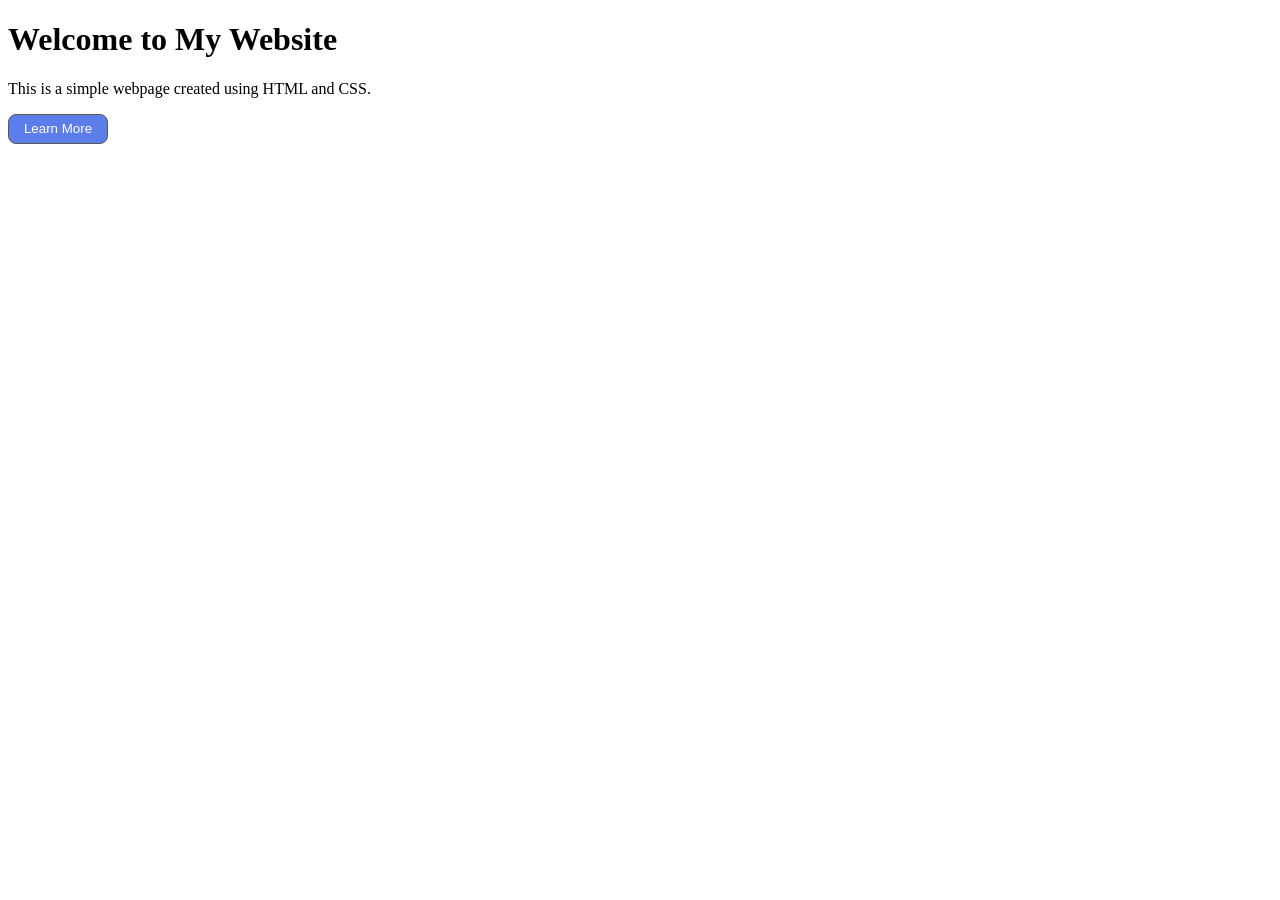
<file: W2_exc/Exc1/index.html>
<!DOCTYPE html>
<html lang="en">
<head>
    <meta charset="UTF-8">
    <meta name="viewport" content="width=device-width, initial-scale=1.0">
    <title>Exercise1</title>
    <link rel="stylesheet" href="style.css">
</head>
<body>
    <header>
        <h1>Welcome to My Website</h1>
    </header>
    <main>
        <p>This is a simple webpage created using HTML and CSS.</p>
        <button>Learn More</button>
    </main>
</body>
</html>
</file>
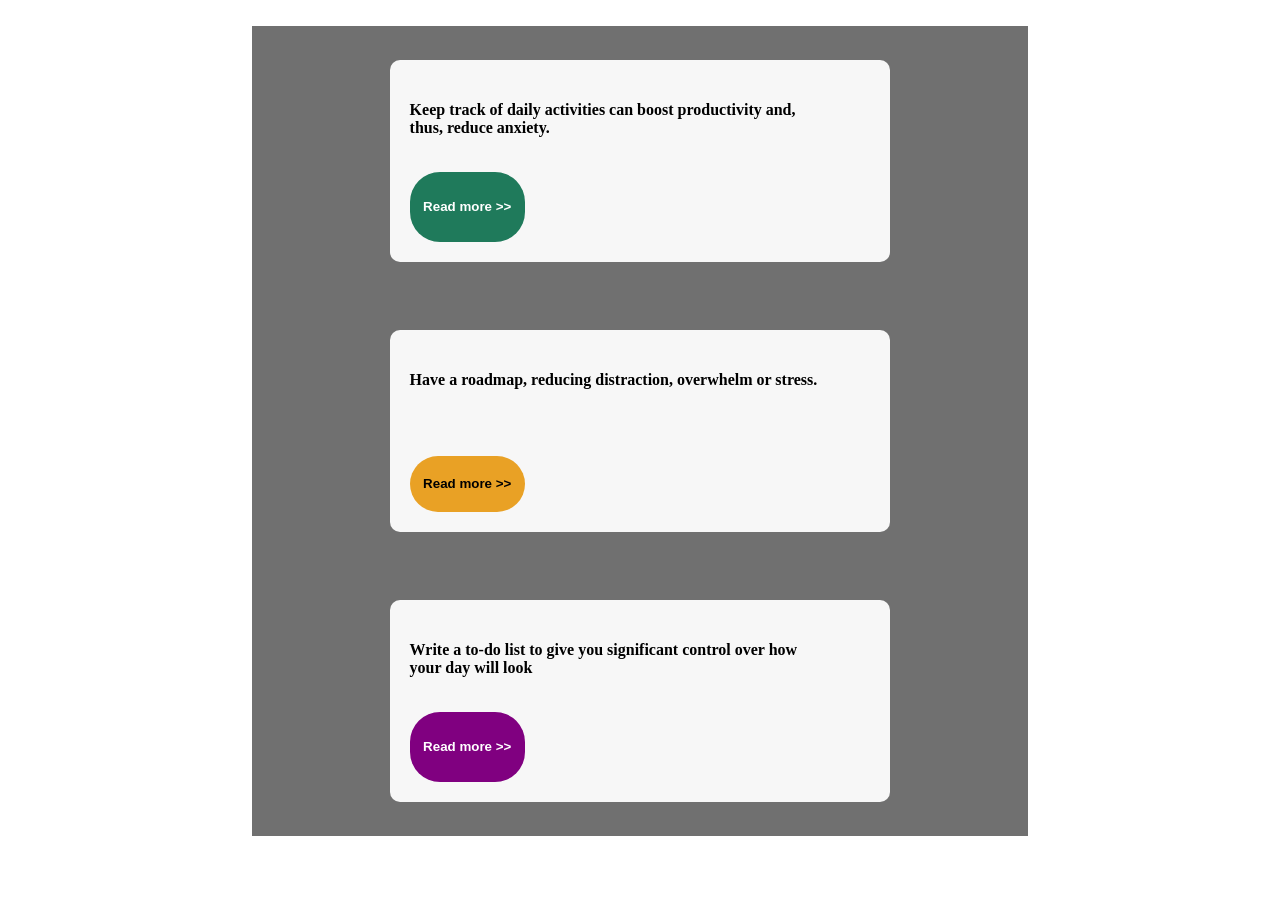
<file: W2_exc/Exc3/index.html>
<!DOCTYPE html>
<html lang="en">
<head>
    <meta charset="UTF-8">
    <meta name="viewport" content="width=device-width, initial-scale=1.0">
    <title>Exercise3</title>
    <link rel="stylesheet" href="style.css">
</head>
<body>
    <div class="container">
        <div class="box">
            <div class="text">
                <h4>Keep track of daily activities can boost 
                    productivity and, thus, reduce anxiety.</h4>
            </div>
            <button id="b1">
                Read more >>
            </button>
        </div>
        <div class="box">
            <div class="text">
                <h4>Have a roadmap, reducing 
                    distraction, overwhelm or stress.</h4>
            </div>
            <button id="b2">
                Read more >>
            </button>
        </div>
        <div class="box">
            <div class="text">
                <h4>Write a to-do list to give you significant
                     control over how your day will look </h4>
            </div>
            <button id="b3">
                Read more >>
            </button>
        </div>
    </div>
</body>
</html>
</file>
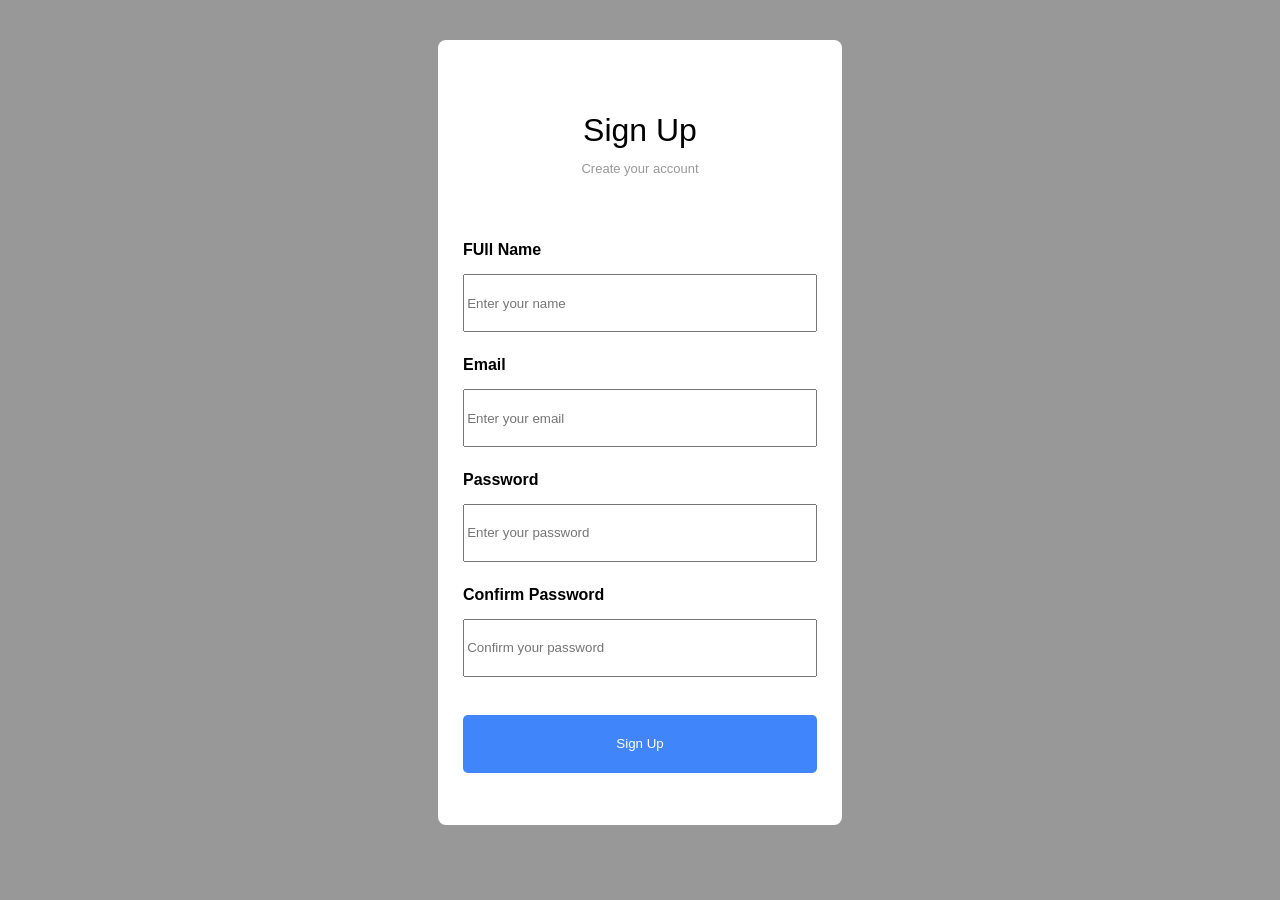
<file: W2_exc/Exc4/index.html>
<!DOCTYPE html>
<html lang="en">
<head>
    <meta charset="UTF-8">
    <meta name="viewport" content="width=device-width, initial-scale=1.0">
    <title>Exercise4</title>
    <link rel="stylesheet" href="style.css">
</head>
<body>
    <form>
        <div class="header">
            <h1>Sign Up 
                <br> <span>Create your account</span>
            </h1>
        </div>
        <main>
            <div class="inputfield">
                <div class="tag">
                    <div class="text">
                        FUll Name
                    </div>
                    <div class="input">
                        <input type="text" placeholder="Enter your name" required>
                    </div>
                </div>
                <div class="tag">
                    <div class="text">
                        Email
                    </div>
                    <div class="input">
                        <input type="email" placeholder="Enter your email" required>
                    </div>
                </div>
                <div class="tag">
                    <div class="text">
                        Password
                    </div>
                    <div class="input">
                        <input type="text" placeholder="Enter your password" required>
                    </div>
                </div>
                <div class="tag">
                    <div class="text">
                        Confirm Password
                    </div>
                    <div class="input">
                        <input type="text" placeholder="Confirm your password" required>
                    </div>
                </div>
            </div>
            <button>Sign Up</button>
        </main>
    </form>
</body>
</html>
</file>
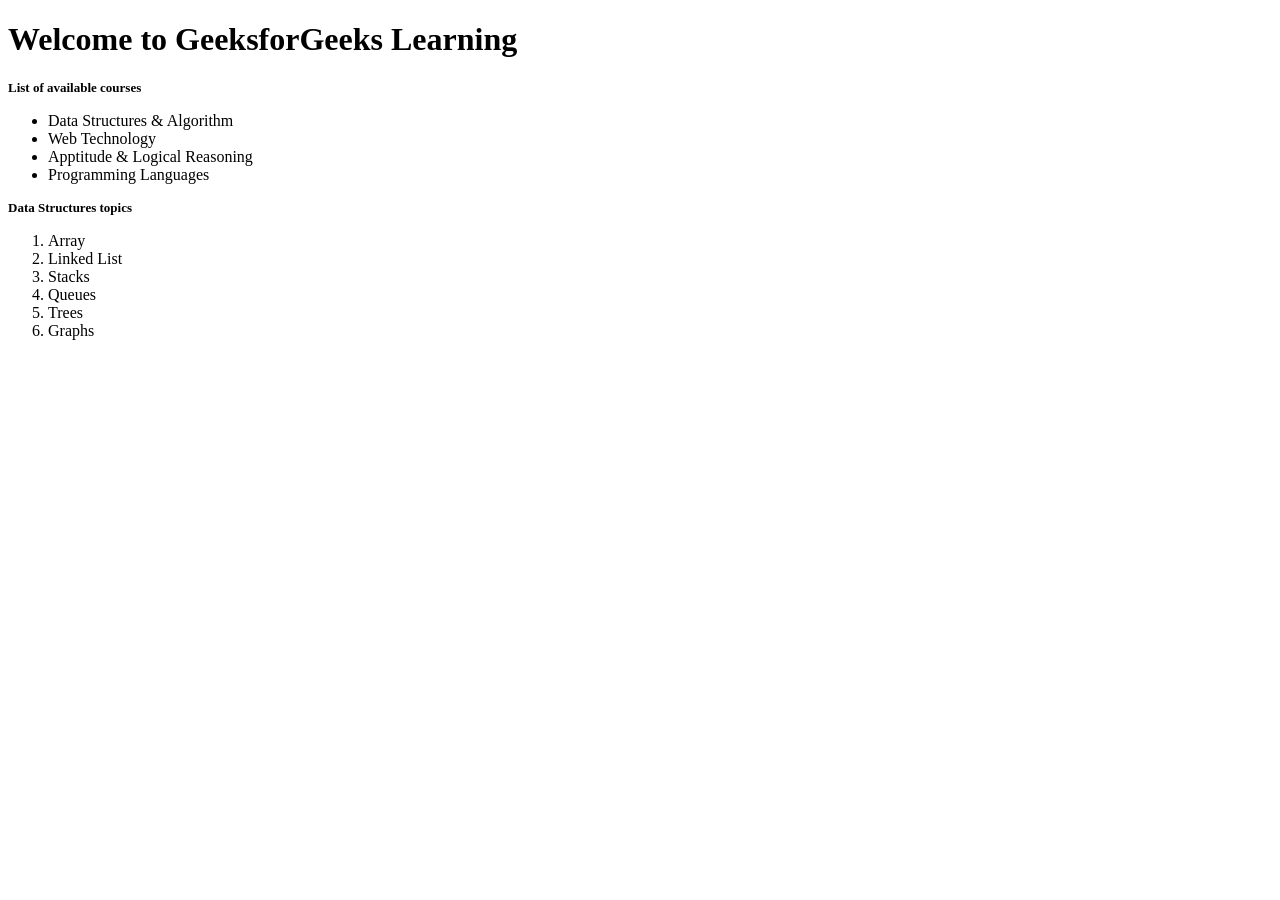
<file: W1_exc/exc3.html>
<!DOCTYPE html>
<html lang="en">
<head>
    <meta charset="UTF-8">
    <meta name="viewport" content="width=device-width, initial-scale=1.0">
    <title>Exercise 3</title>
</head>
<body>
    <h1>Welcome to GeeksforGeeks Learning</h1>
    <p style="font-weight: bold; font-size:small">List of available courses</p>
    <ul>
        <li>Data Structures & Algorithm</li>
        <li>Web Technology</li>
        <li>Apptitude & Logical Reasoning</li>
        <li>Programming Languages</li>
    </ul>
    <p style="font-weight: bold; font-size: small">Data Structures topics</p>
    <ol>
        <li>Array</li>
        <li>Linked List</li>
        <li>Stacks</li>
        <li>Queues</li>
        <li>Trees</li>
        <li>Graphs</li>
    </ol>

</body>
</html>
</file>
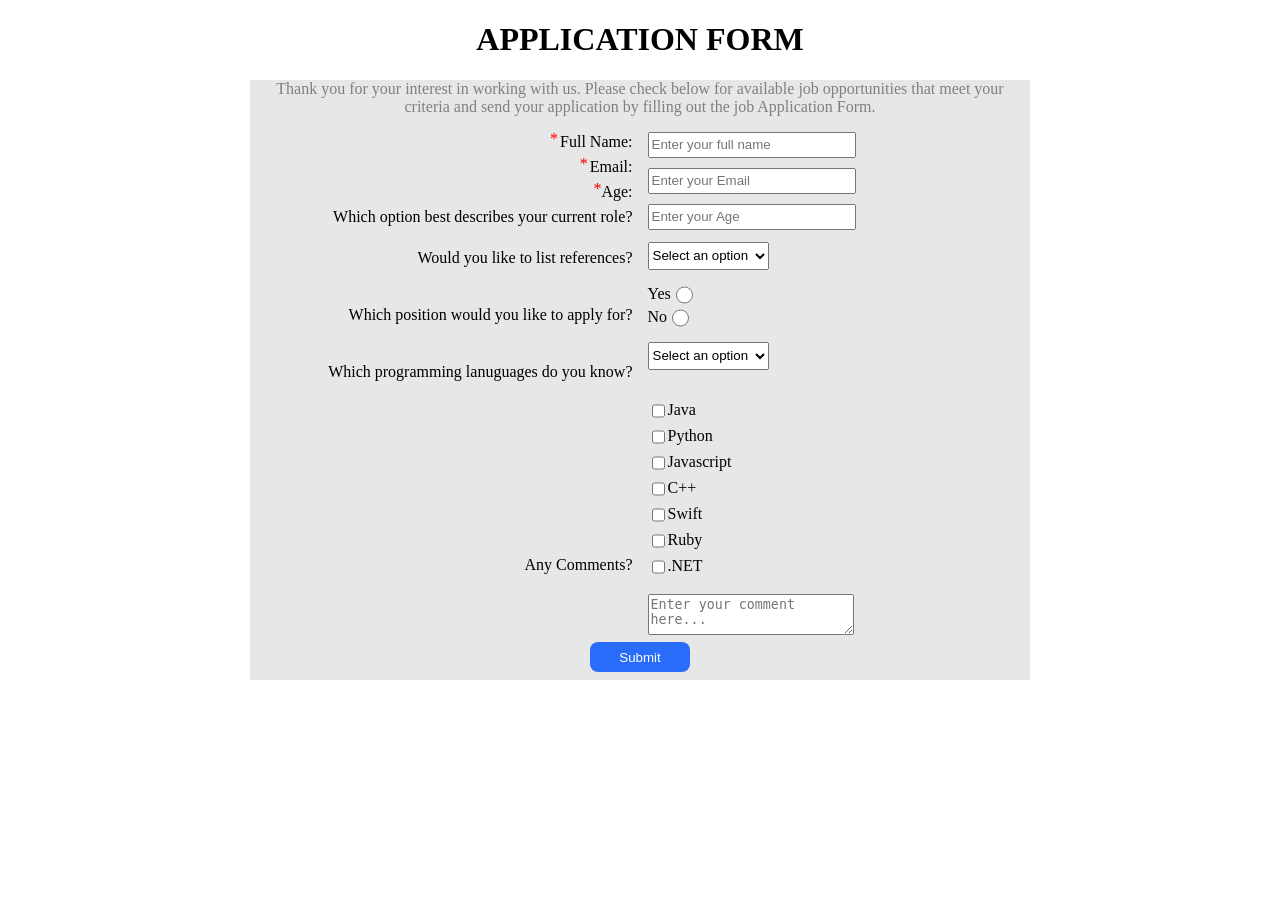
<file: W1_exc/exc4.html>
<!DOCTYPE html>
<html lang="en">
<head>
    <meta charset="UTF-8">
    <meta name="viewport" content="width=device-width, initial-scale=1.0">
    <title>Exercise 4</title>
    <style>
        form{
            width: 780px;
            height: 580px;
            background-color:rgba(105, 105, 105, 0.155) ;
            margin: 0 auto;
            text-align: center;
            padding-bottom: 20px;
        }
        .container{
            width: 80%;
            height: 88%;
            margin: auto;
            display: flex;
            gap: 15px;
        }
        .tag{
            display: flex;
            flex-direction: column;
            gap: 6px;
            width: 50%;
            height: auto;
            text-align: right;
        }
        .box{
            display: flex;
            flex-direction: column;
            gap: 10px;
            width: 50%;
            height: auto;
        }
        label{
            margin-top: 1px;
            display: flex;
            flex-direction: row;
            justify-content: flex-end;
        }
        input{
            display: flex;
            justify-content: flex-start;
            width: 200px;
            height: 20px;
        }
        button{
            width: 100px;
            height: 30px;
            border: 0; border-radius: 8px;
            background-color: rgba(0, 81, 255, 0.817);
            color: white;
        }
        button:hover{
            background-color: rgba(0, 183, 255, 0.763);
            color: rgb(67, 63, 63);
        }
    </style>
</head>
<body>
    <h1 style="font-weight: bold; text-align: center;">APPLICATION FORM</h1>
    <form>
        <p style="margin-left: 5px; margin-right: 5px; color: gray;">Thank you for your interest in working with us. Please check below for available job opportunities that meet your criteria and send your application by filling out the job Application Form.</p>
        <div class="container">
            <div class="tag">
                <label><span style="margin-top: -3px; color: red; padding-right: 2px;">*</span> Full Name: </label>
                <label><span style="margin-top: -3px; color: red; padding-right: 2px;">*</span> Email: </label>
                <label><span style="margin-top: -3px; color: red;">*</span> Age: </label>
                <label>Which option best describes your current role?</label>
                <label><p>Would you like to list references?</p></label>
                <label><p>Which position would you like to apply for?</p></label>
                <label><p>Which programming lanuguages do you know?</p></label>
                <label style="margin-top: 45%;"><p>Any Comments?</p></label>
            </div>
            <div class="box">
                <input type="text" placeholder="Enter your full name" required>
                <input type="email" placeholder="Enter your Email" required>
                <input type="number" placeholder="Enter your Age" required>
                <select style="height: 28px; width: 40%; margin-top: 2px;" required>
                    <option value="" selected hidden>Select an option</option>
                    <option value="">Student</option>
                    <option value="">Employee</option>
                    <option value="">Freelancer</option>
                </select>
                <div style="width: 80px; height: 50px; margin-top: 2px;">
                    <div style="display: flex; width: 60%;">
                        <label for="" style="margin-top: 3px;">Yes</label>
                        <input type="radio" name="select">
                    </div>
                    <div style="display: flex; width: 55%;">
                        <label for="" style="margin-top: 3px;">No</label>
                        <input type="radio" name="select">
                    </div>
                </div>
                <select style="height: 28px; width: 40%;" required>
                    <option value="" selected hidden>Select an option</option>
                    <option value="">Web Developer</option>
                    <option value="">Mobile App Developer</option>
                    <option value="">DevOP</option>
                </select>
                <div style="width: 80px; height: 50px; margin-top: 18px;">
                    <div style="display: flex; width: 60%;">
                        <input type="checkbox" name="select">
                        <label for="" style="margin-top: 3px;">Java</label>
                    </div>
                    <div style="display: flex; width: 55%;">
                        <input type="checkbox"select">
                        <label for="" style="margin-top: 3px;">Python</label>
                    </div>
                    <div style="display: flex; width: 55%;">
                        <input type="checkbox"select">
                        <label for="" style="margin-top: 3px;">Javascript</label>
                    </div>
                    <div style="display: flex; width: 55%;">
                        <input type="checkbox"select">
                        <label for="" style="margin-top: 3px;">C++</label>
                    </div>
                    <div style="display: flex; width: 55%;">
                        <input type="checkbox"select">
                        <label for="" style="margin-top: 3px;">Swift</label>
                    </div>
                    <div style="display: flex; width: 55%;">
                        <input type="checkbox"select">
                        <label for="" style="margin-top: 3px;">Ruby</label>
                    </div>
                    <div style="display: flex; width: 55%;">
                        <input type="checkbox"select">
                        <label for="" style="margin-top: 3px;">.NET</label>
                    </div>
                    <textarea style="margin-top: 14px; width: 200px; height: 35px;" placeholder="Enter your comment here..."></textarea>
                </div>
            </div>
        </div>
        <button type="submit">Submit</button>
    </form>
</body>
</html>
</file>
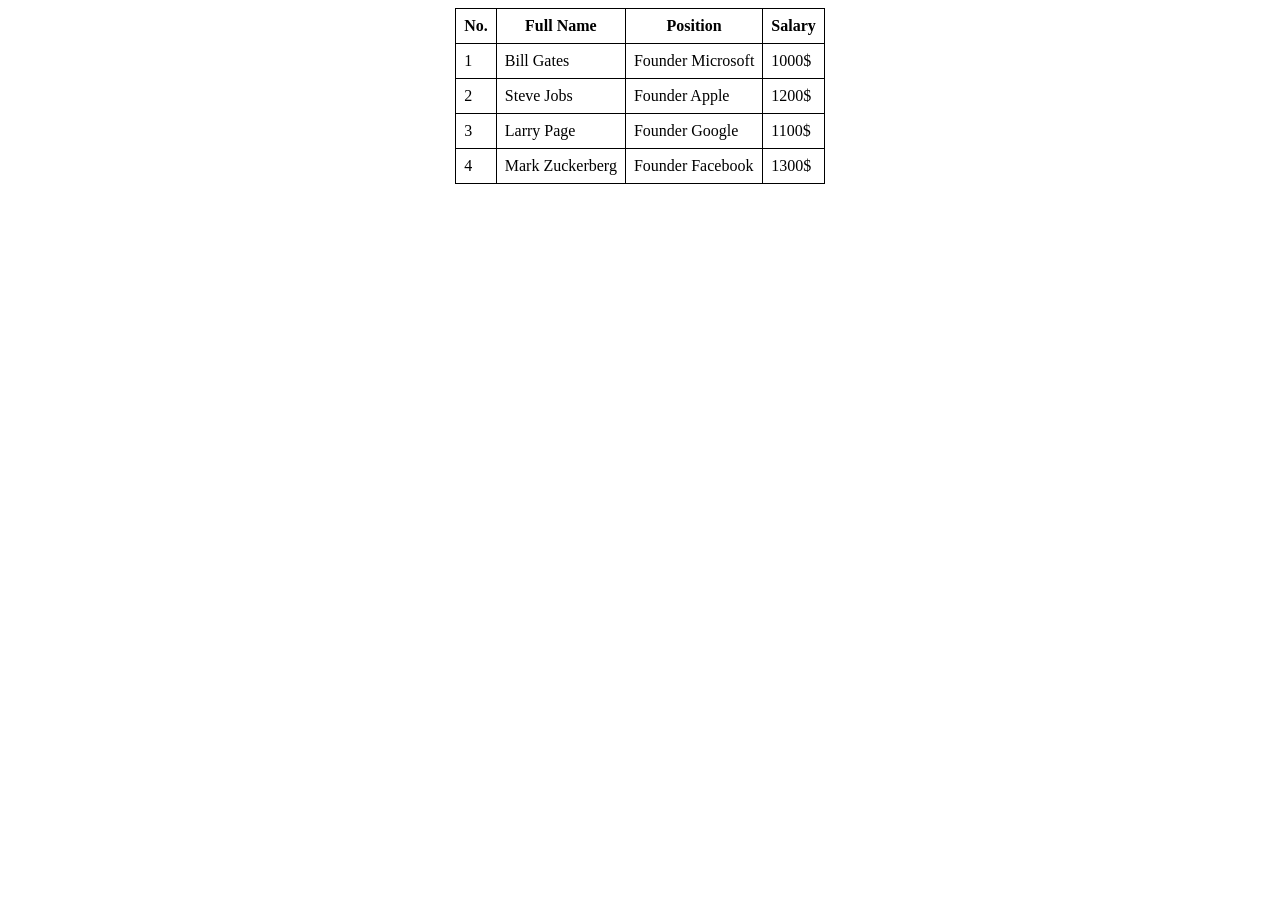
<file: W1_exc/exc5.html>
<!DOCTYPE html>
<html lang="en">
<head>
    <meta charset="UTF-8">
    <meta name="viewport" content="width=device-width, initial-scale=1.0">
    <title>Exercise 5</title>
    <style>
        table{
            border-collapse: collapse;
        }
        td, th{
            border: 1px solid black;
            padding: 8px;
        }
    </style>
</head>
<body>
    <table style="border: 1px solid black; margin: auto;">
        <thead style="font-weight: bold;">
            <th>No.</th>
            <th>Full Name</th>
            <th>Position</th>
            <th>Salary</th>
        </thead>
        <tbody>
            <tr>
                <td>1</td>
                <td>Bill Gates</td>
                <td>Founder Microsoft</td>
                <td>1000$</td>
            </tr>
            <tr>
                <td>2</td>
                <td>Steve Jobs</td>
                <td>Founder Apple</td>
                <td>1200$</td>
            </tr>
            <tr>
                <td>3</td>
                <td>Larry Page</td>
                <td>Founder Google</td>
                <td>1100$</td>
            </tr>
            <tr>
                <td>4</td>
                <td>Mark Zuckerberg</td>
                <td>Founder Facebook</td>
                <td>1300$</td>
            </tr>
        </tbody>
    </table>
</body>
</html>
</file>
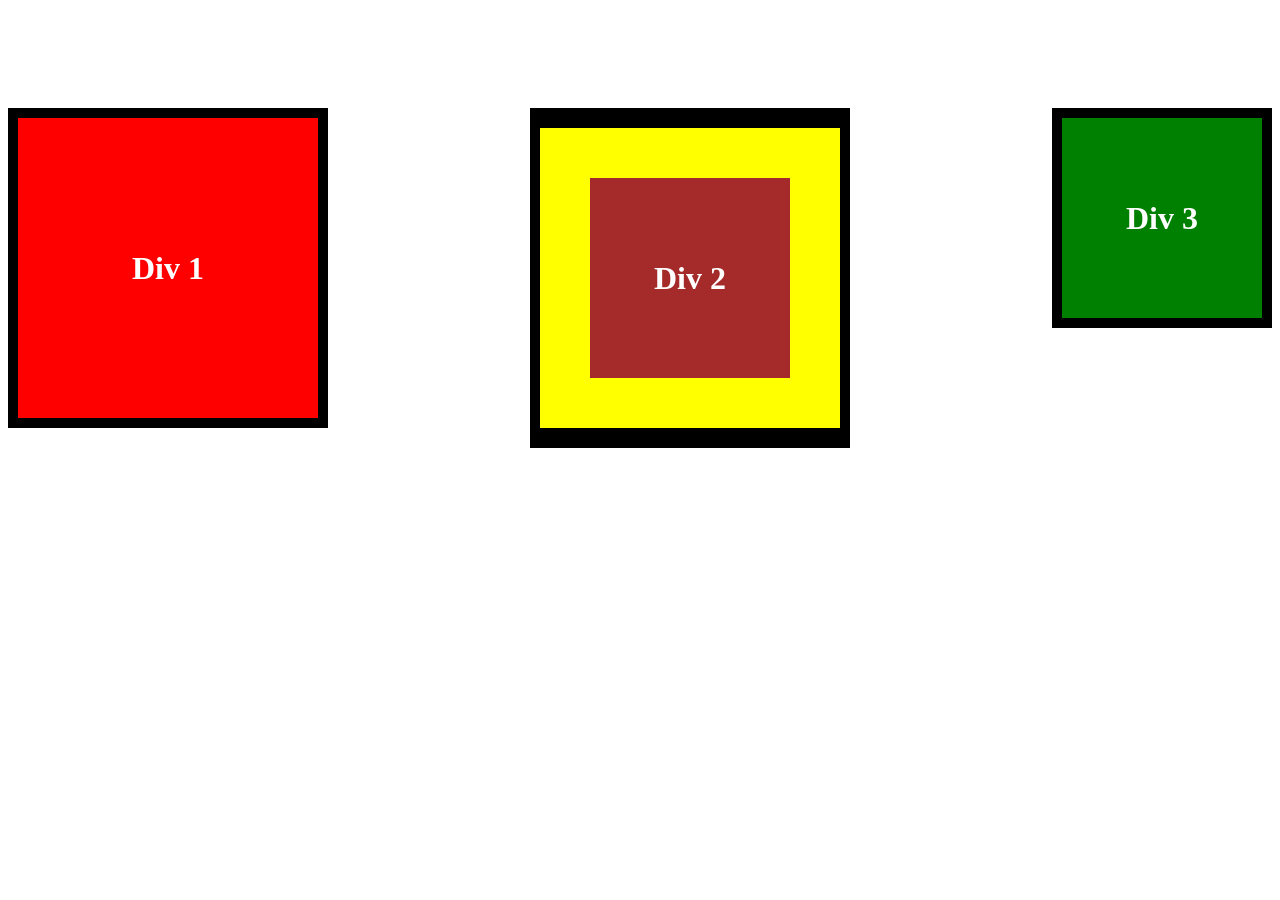
<file: W2_exc/practice.html>
<!DOCTYPE html>
<html lang="en">
<head>
    <meta charset="UTF-8">
    <meta name="viewport" content="width=device-width, initial-scale=1.0">
    <title>Practice</title>
    <style>
        .container{
            display: flex; 
            justify-content: space-between; 
            padding-top: 100px; 
            color: white;
        }
        .box{
            width: 200px; 
            height: 200px;
        }
        .box1{
            background-color: red; padding: 50px; border: 10px solid black; text-align: center; align-content: center;
        }
        .box2{
            background-color: yellow; 
            padding: 50px; 
            border-width: 20px 10px 20px 10px; 
            border-style: solid; 
            border-color: black;
        }
        .content{
            width: 100%; 
            height: 100%;
            background-color: brown; 
            align-content: center; 
            text-align: center;
        }
        .box3{
            background-color: green; 
            border: 10px solid black; 
            text-align: center; 
            align-content: center;
        }
    </style>
</head>
<body>
    <div class="container">
        <div class="box box1">
            <h1>Div 1</h1>
        </div>
        <div class="box box2">
            <div class="content"><h1>Div 2</h1></div>
        </div>
        <div class="box box3">
            <h1>Div 3</h1>
        </div>
    </div>
</body>
</html>
</file>
<file: W2_exc/Exc1/style.css>
h1{
    font-weight: bold;
}
button{
    width: 100px;
    height: 30px;
    border: 1px solid rgb(92, 88, 88);
    border-radius: 8px;
    background-color: rgb(92, 125, 234);
    color: white;
}
button:hover{
    border: 1px solid rgb(192, 232, 155);
    background-color: rgba(11, 94, 247, 0.692);
    color: rgb(40, 58, 78);
}
</file>
<file: W2_exc/Exc3/style.css>
body{
    margin: 0;
    padding: 0;
}
.container{
    width: 45vw;
    height: 90vh;
    margin: auto;
    margin-top: 2%;
    margin-bottom: 2%;
    display: flex;
    gap: 0;
    flex-direction: column;
    background-color: rgba(0, 0, 0, 0.559);
    padding: 0 100px 0 100px;
}
.container .box{
    width: 80%;
    height: 20%;
    margin: auto;
    border-radius: 10px;
    padding: 20px;
    display: flex;
    flex-direction: column;
    background-color: rgba(255, 255, 255, 0.945);
}
.text{
    width: 90%;
    height: 70%;
}
button{
    width: 25%;
    border: 0;
    border-radius: 30px;
    text-align: center;
    font-weight: lighter;
    padding: 2%;
}
button:hover{
    cursor: pointer;
}
#b1{
    height: 50%;
    background-color: rgb(31, 122, 91);
    color: white;
    font-weight: bold;
}
#b2{
    height: 36%;
    background-color: rgb(233, 161, 37);
    color: black;
    font-weight: bold;
}
#b3{
    height: 50%;
    background-color: purple;
    color: white;
    font-weight: bold;
}
</file>
<file: W2_exc/Exc4/style.css>
body{
    margin: 0;
    padding: 0;
    background-color: rgba(0, 0, 0, 0.403);
    width: 100vw;
    height: auto;   
}
form{
    width: 30vw;
    height: 85vh;
    margin: auto;
    margin-top: 40px; 
    background-color: white;
    padding: 10px;
    border-radius: 8px;
}
.header{
    width: 100%;
    height: 25%;
    text-align: center;
    display: flex;
    justify-content: center;
    align-items: center;
    line-height: 1;
    font-family:Arial, Helvetica, sans-serif;
}
.header:hover{
    cursor: pointer;
}
h1{
    font-weight: lighter;
}
span{
    color: rgba(145, 143, 143, 0.923);
    font-size: small;
    font-weight: lighter;
}
main{
    width: 100%;
    height: 75%;
    display: flex;
    flex-direction: column;
    gap: 10px;
}
.inputfield{
    width: 100%;
    height: 80%;
    display: flex;
    flex-direction: column;
}
.inputfield .tag{
    width: 100%;
    height: 25%;
    display: flex;
    flex-direction: column;
    gap: 10px;
}
.tag .text{
    width: 100%;
    height: 20%;
    margin-left: 15px;
    font-weight: bold;
    font-family:Arial, Helvetica, sans-serif;
}
.tag .input{
    width: 100%;
    height: 100%;
    margin: auto;
    display: flex;
    justify-content: center;
}
.input input{
    width: 90%;
    height: 60%;
    margin: auto;
    margin-top: 5px;
}
button{
    width: 92%;
    height: 10%;
    margin: auto;
    background-color: rgb(65, 133, 251);
    color: white;
    border: 0;
    border-radius: 5px;
    margin-top: 5px;
}
button:hover{
    border: 1px solid rgb(16, 16, 181);
    background-color: rgb(27, 105, 231);
    cursor: pointer;
}
</file>
